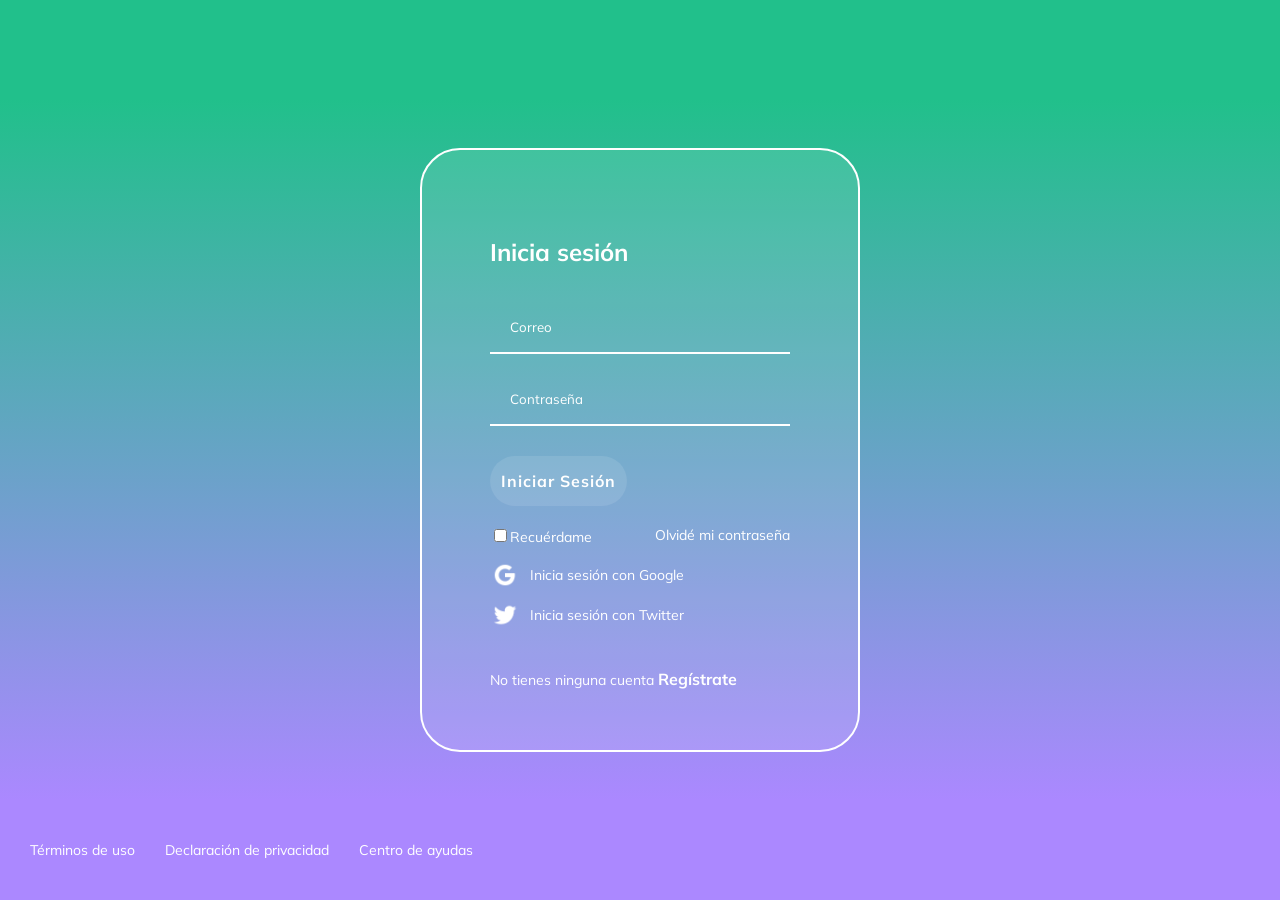
<file: index.html>
<!DOCTYPE html>
<html lang="es">
<head>
  <meta charset="UTF-8">
  <meta name="viewport" content="width=device-width, initial-scale=1.0">
  <meta http-equiv="X-UA-Compatible" content="ie=edge">
  <!-- Font -->
  <link href="https://fonts.googleapis.com/css?family=Muli&display=swap" rel="stylesheet">
  <!-- Styles -->
  <link rel="stylesheet" href="./css/styles-login.css">
  <!-- Title -->
  <title>Iniciar Sesión</title>
</head>
<body>
  <header class="header"></header>
  <section class="login">
      <section class="login__container">
        <h2>Inicia sesión</h2>
        <form class="login__container--form">
          <input class="input" type="text" placeholder="Correo">
          <input class="input" type="password" placeholder="Contraseña">
          
			<a  href="MenuPrincipal.html"><input class="button" type="button"   value=" Iniciar Sesión " ></a>
          <div class="login__container--remember-me">
			  
			
			  
            <label>
              <input type="checkbox" name="" id="cbox1" value="checkbos">Recuérdame
            </label>
            <a href="/">Olvidé mi contraseña</a>
          </div>
        </form>
        <section class="login__container--social-media">
          <div><img src="./assets/google-icon.png" alt="Google">Inicia sesión con Google</div>
          <div><img src="./assets/twitter-icon.png" alt="Twitter">Inicia sesión con Twitter</div>
        </section>
        <p class="login__container--register">No tienes ninguna cuenta <a href="registro.html">Regístrate</a></p>
      </section>
  </section>
  <footer class="footer">
   	<a href="terminosuso.html">Términos de uso</a>
    <a href="Declaracionprivacidad.html">Declaración de privacidad</a>
    <a href="CentroAyudas.html">Centro de ayudas</a>
  </footer>
</body>
</html>
</file>
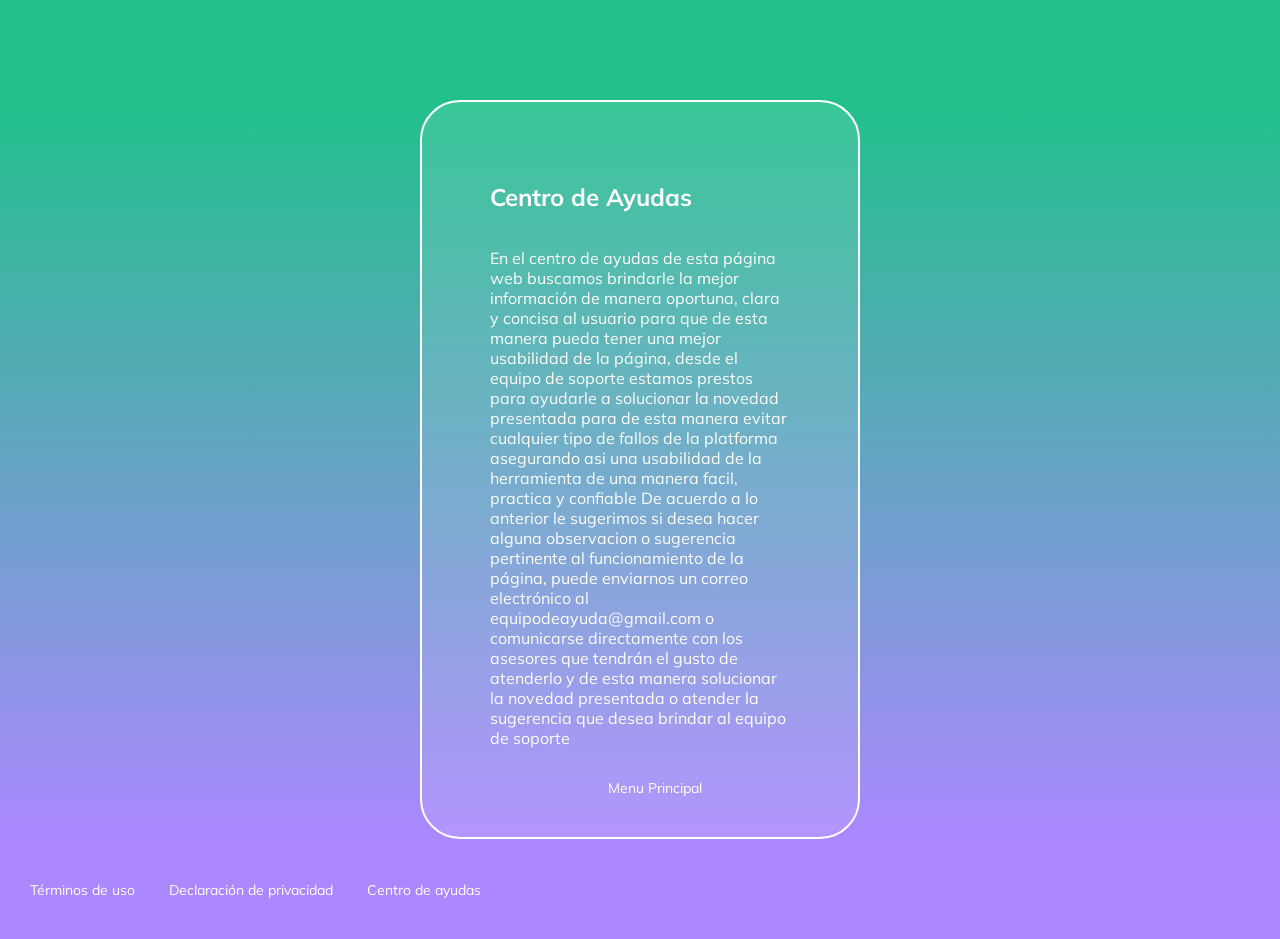
<file: CentroAyudas.html>
<!DOCTYPE html>
<html lang="es">
<head>
  <meta charset="UTF-8">
  <meta name="viewport" content="width=device-width, initial-scale=1.0">
  <meta http-equiv="X-UA-Compatible" content="ie=edge">
  <!-- Font -->
  <link href="https://fonts.googleapis.com/css?family=Muli&display=swap" rel="stylesheet">
  <!-- Styles -->
  <link rel="stylesheet" href="./css/styles-login.css">
  <!-- Title -->
  <title>Centro de Ayudas</title>
</head>
<body>
  <header class="header"></header>
  <section class="login">
      <section class="login__container">
        <h2>Centro de Ayudas</h2>
        <form class="login__container--form">
          <p>
          En el centro de ayudas de esta página web buscamos brindarle la mejor información de manera oportuna, clara y concisa al usuario para que de esta manera pueda tener una mejor usabilidad de la página, desde el equipo de soporte estamos prestos para ayudarle a solucionar la novedad presentada para de esta manera evitar cualquier tipo de fallos de la platforma asegurando asi una usabilidad de la herramienta de una manera facil, practica y confiable 

          De acuerdo a lo anterior le sugerimos si desea hacer alguna observacion o sugerencia pertinente al funcionamiento de la página, puede enviarnos un correo electrónico al equipodeayuda@gmail.com o comunicarse directamente con los asesores  que tendrán el gusto de atenderlo y de esta manera solucionar la novedad presentada o atender la sugerencia que desea brindar al equipo de soporte
          </p>
          
            <a class="etiqueta_mp" href="MenuPrincipal.html">Menu Principal</a>
        </form>
      </section>
  </section>
  <footer class="footer"><center>
    <a href="terminosuso.html">Términos de uso</a>
    <a href="Declaracionprivacidad.html">Declaración de privacidad</a>
    <a href="CentroAyudas.html">Centro de ayudas</a>
  </footer></center>
</body>
</html>
</file>
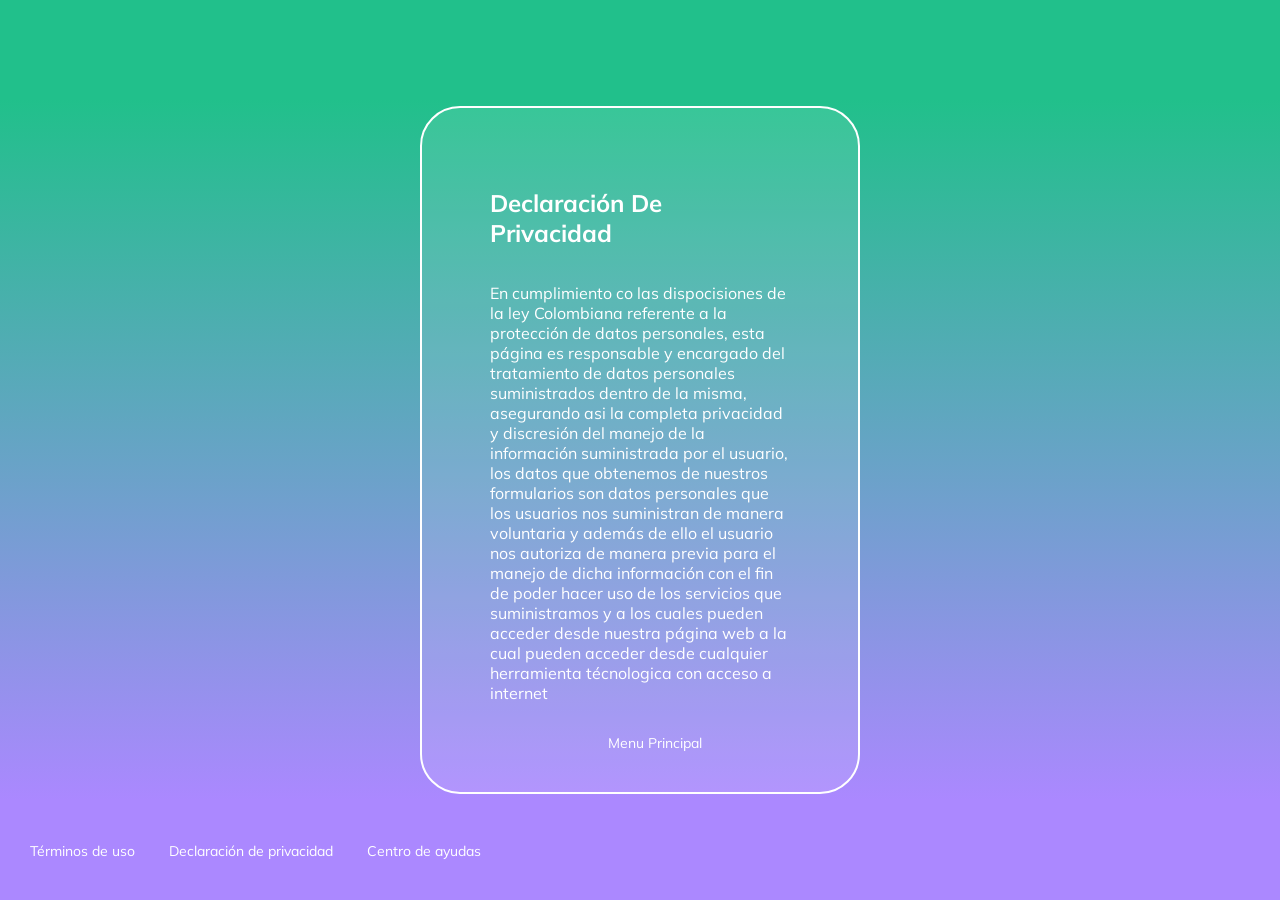
<file: Declaracionprivacidad.html>
<!DOCTYPE html>
<html lang="es">
<head>
  <meta charset="UTF-8">
  <meta name="viewport" content="width=device-width, initial-scale=1.0">
  <meta http-equiv="X-UA-Compatible" content="ie=edge">
  <!-- Font -->
  <link href="https://fonts.googleapis.com/css?family=Muli&display=swap" rel="stylesheet">
  <!-- Styles -->
  <link rel="stylesheet" href="./css/styles-login.css">
  <!-- Title -->
  <title>Declaración De Privacidad</title>
</head>
<body>
  <header class="header"></header>
  <section class="login">
      <section class="login__container">
        <h2>Declaración De Privacidad</h2>
        <form class="login__container--form">
          <p>En cumplimiento co las dispocisiones de la ley Colombiana referente a la protección de datos personales, esta página es responsable y encargado del tratamiento de datos personales suministrados dentro de la misma, asegurando asi la completa privacidad y discresión del manejo de la información suministrada por el usuario, los datos que obtenemos de nuestros formularios son datos personales que los usuarios nos suministran de manera voluntaria y además de ello el usuario nos autoriza de manera previa para el manejo de dicha información con el fin de poder hacer uso de los servicios que suministramos y a los cuales pueden acceder desde nuestra página web a la cual pueden acceder desde cualquier herramienta técnologica con acceso a internet
          </p>
            <a class="etiqueta_mp" href="MenuPrincipal.html">Menu Principal</a>
        </form>
      </section>
  </section>
  <footer class="footer"><center>
    <a href="terminosuso.html">Términos de uso</a>
    <a href="Declaracionprivacidad.html">Declaración de privacidad</a>
    <a href="CentroAyudas.html">Centro de ayudas</a>
  </footer></center>
</body>
</html>
</file>
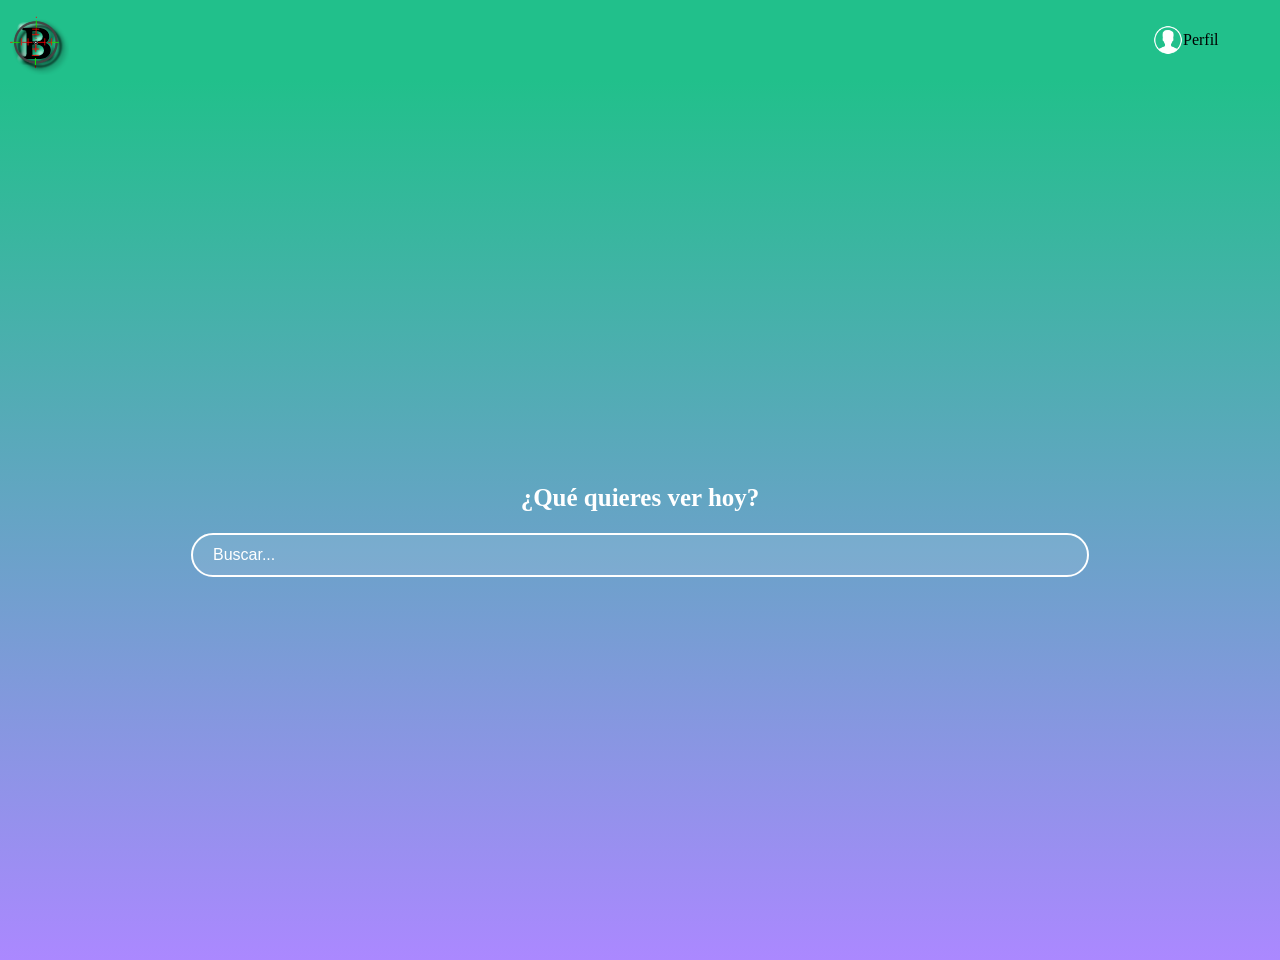
<file: entrada.html>
<!doctype html>
<html>
<head>
<meta charset="utf-8">
	<link rel="stylesheet" href="./css/styles1.css">
<title>Front End</title>
</head>
	

<body>
	<header class="header">
	  <img class="header__img" src="imagenes/iconologo.png" alt="Logo">
		<div class="header__menu">
		<div class="header__menu__perfil">
			<img src="imagenes/user-icon.png" alt="perfil"><p>Perfil</p>
			<ul>
				<li><a href="">Cuenta</a></li>
				<li><a href="">Salir</a></li>
			</ul>
		</div>
	</div>
	</header>
	<section class="main">
	<h2 class=" main_tible">¿Qué quieres ver hoy?</h2>
		<input class="input" type="text" placeholder="Buscar...">
	</section>




</body>
</html>
</file>
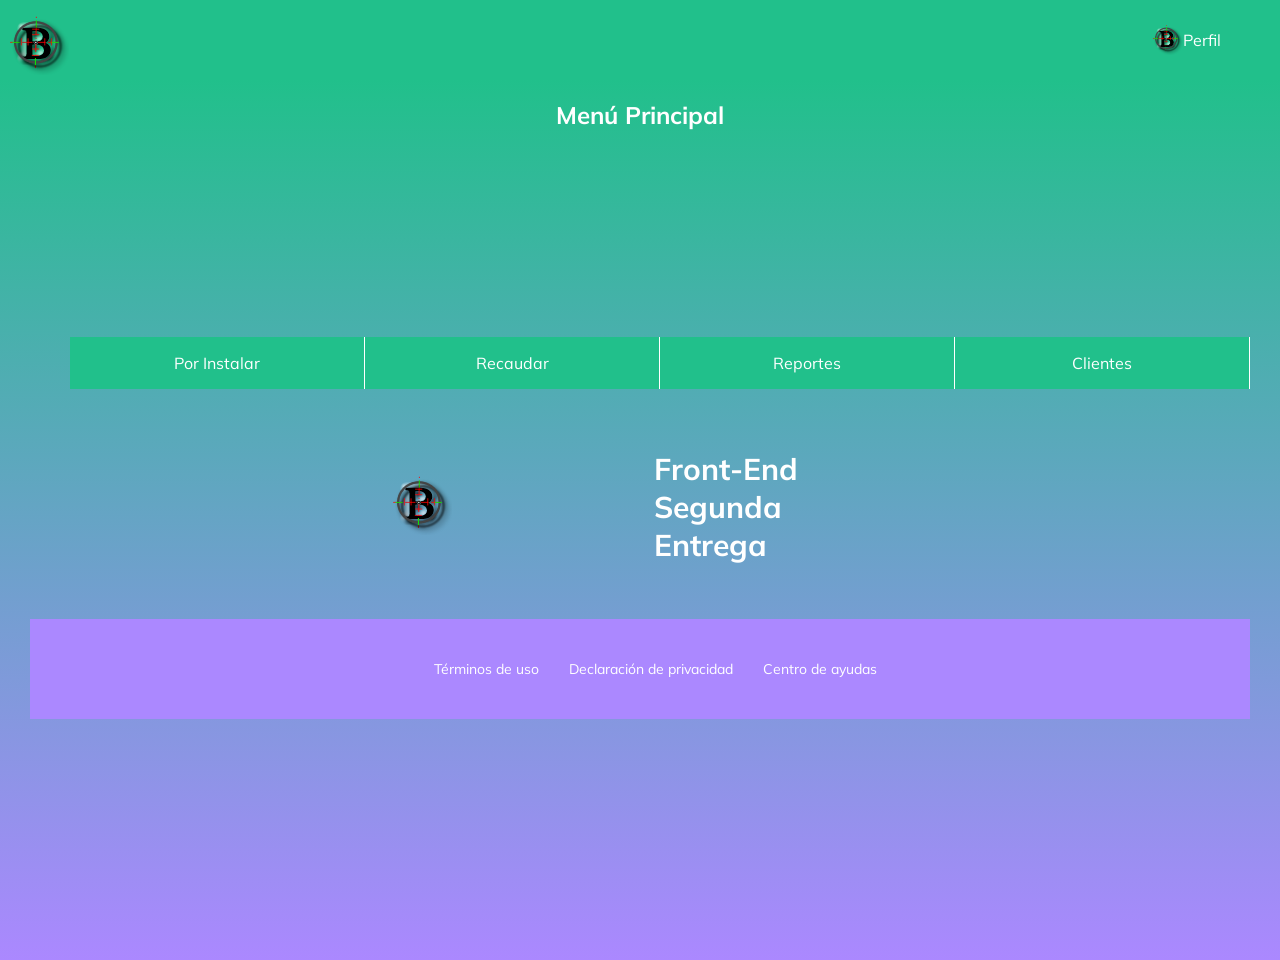
<file: MenuPrincipal.html>
<!DOCTYPE html>
<html lang="es">
<head>
  <meta charset="UTF-8">
  <meta name="viewport" content="width=device-width, initial-scale=1.0">
  <meta http-equiv="X-UA-Compatible" content="ie=edge">
  <!-- Font -->
  <link href="https://fonts.googleapis.com/css?family=Muli&display=swap" rel="stylesheet">

	<link rel="stylesheet" href="css/menu.css">
	<link rel="stylesheet" href="css/styles-login.css">
	<link rel="stylesheet" href="./css/styles1.css"> 

<title>Menu Principal</title>
</head>

	
<script src="js/alertas.js"></script>
<body>

	<header class="header">
	  <img class="header__img" src="imagenes/iconologo.png" alt="Logo">
		<div class="header__menu">
		<div class="header__menu__perfil">
			<img src="imagenes/iconologo.png" alt="perfil"><p>Perfil</p>
			<ul>
				<li><a href="">Cuenta</a></li>
				<li><a href="index.html">Salir</a></li>
			</ul>
		</div>
	</div>
	</header>
	<div class="header_mp">
		<h2 class="titulo_mp">Menú Principal</h2>
	</div>
	 <section class="main">
		 <nav class="nav-collapse">
      <ul>
        <li><a href="porInstalar.html">Por Instalar</a></li>
        <li><a href="recaudar.html">Recaudar</a></li>
        <li><a href="reporteRecaudo.html">Reportes</a></li>
        <li><a href="nuevoCliente.html">Clientes</a></li>
      </ul>
    </nav>

    <div class="container">
    	<div class="image">
		<img src="imagenes/iconologo.png" alt="Logo">  
   	    </div>
    		<div class="text">
    		<h2>Front-End Segunda Entrega</h2>
    		</div>
    </div>

<footer class="footer">
    <a href="terminosuso.html">Términos de uso</a>
    <a href="Declaracionprivacidad.html">Declaración de privacidad</a>
    <a href="CentroAyudas.html">Centro de ayudas</a>
  </footer>

</body>
</html>
</file>
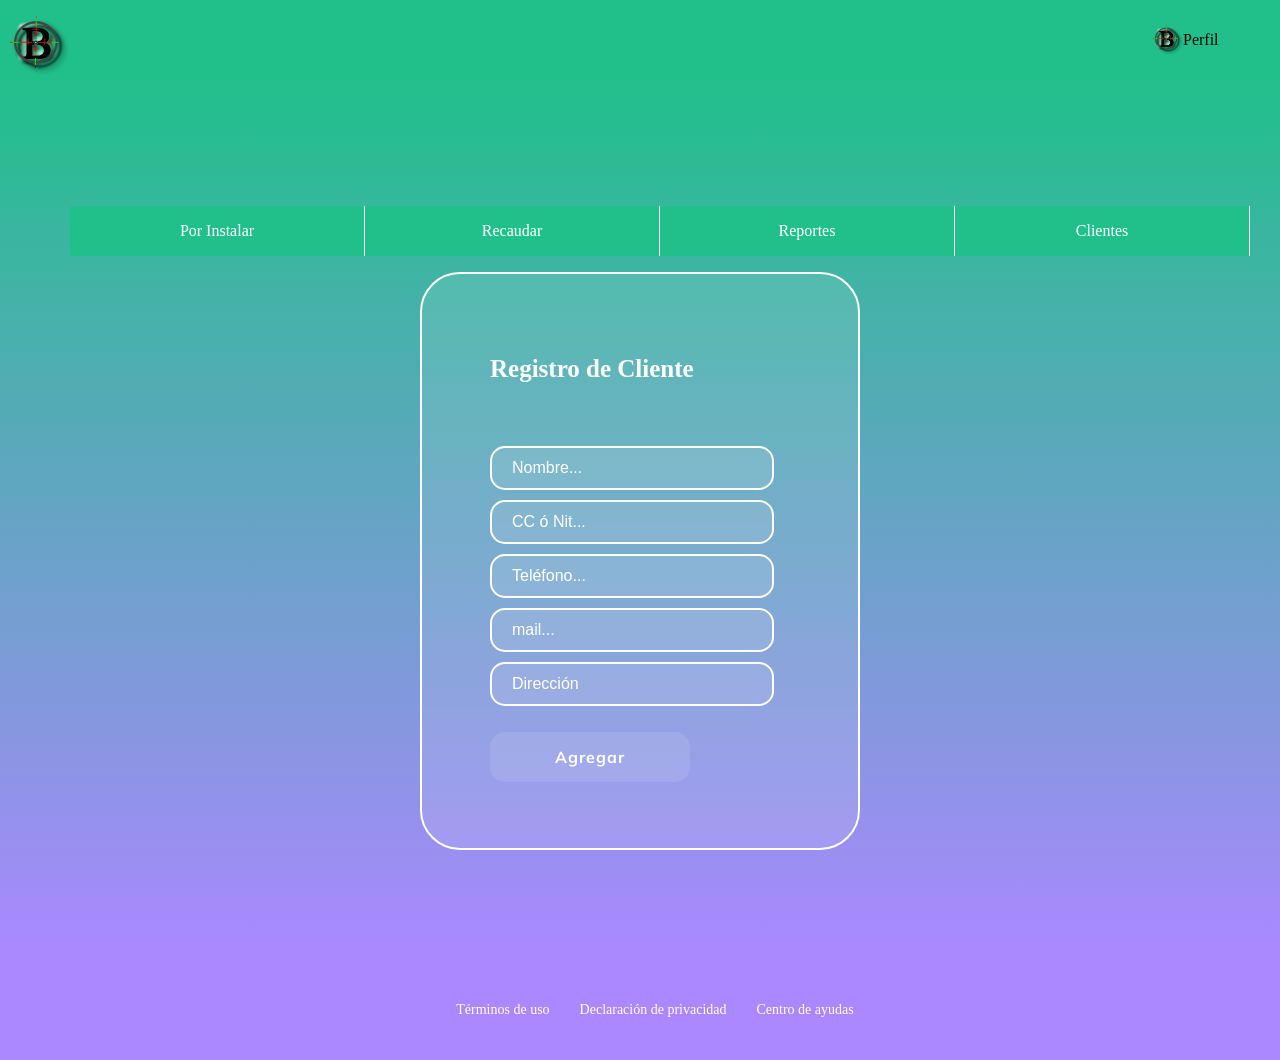
<file: nuevoCliente.html>
<!DOCTYPE html>
<html lang="es">
<head>
  <meta charset="UTF-8">
  <meta name="viewport" content="width=device-width, initial-scale=1.0">
  <meta http-equiv="X-UA-Compatible" content="ie=edge">
  <!-- Font -->
  <link href="https://fonts.googleapis.com/css?family=Muli&display=swap" rel="stylesheet">
	<link rel="stylesheet" href="./css/styles1.css">
	<link rel="stylesheet" href="css/menu.css">
<title>Registrar Cliente</title>
</head>
	
<script src="js/alertas.js"></script>
<body>
	<header class="header">
	  <img class="header__img" src="imagenes/iconologo.png" alt="Logo">
		<div class="header__menu">
		<div class="header__menu__perfil">
			<img src="imagenes/iconologo.png" alt="perfil"><p>Perfil</p>
			<ul>
				<li><a href="">Cuenta</a></li>
				<li><a href="index.html">Salir</a></li>
			</ul>
		</div>
	</div>
	</header>
	
	 <section class="main">
		 <nav class="nav-collapse">
      <ul>
        <li><a href="porInstalar.html">Por Instalar</a></li>
        <li><a href="recaudar.html">Recaudar</a></li>
        <li><a href="reporteRecaudo.html">Reportes</a></li>
        <li><a href="nuevoCliente.html">Clientes</a></li>
      </ul>
    </nav>
      <section class="main__container">
	
	
	<h2 class=" main_tible">Registro de Cliente</h2>
		<p>
	<form name="recaudar" action="#" onSubmit="return preguntarNC()">
		<input type="text" required="required" class="input_buscar" placeholder="Nombre...">
		  <input type="text" required="required" class="input_buscar" placeholder="CC ó Nit...">
		<input type="number" required="required" class="input_buscar" placeholder="Teléfono...">
		<input type="email" required="required" class="input_buscar" placeholder="mail...">
		<input type="text" required="required" class="input_buscar" placeholder="Dirección">
	  </p>
		<p>
		  <input class="button" type="submit" value="   Agregar   ">
	  </p>
	</form>
	</section>

</section>
<footer class="footer">
	<a href="terminosuso.html">Términos de uso</a>
    <a href="Declaracionprivacidad.html">Declaración de privacidad</a>
    <a href="CentroAyudas.html">Centro de ayudas</a>
  </footer>

</body>
</html>
</file>
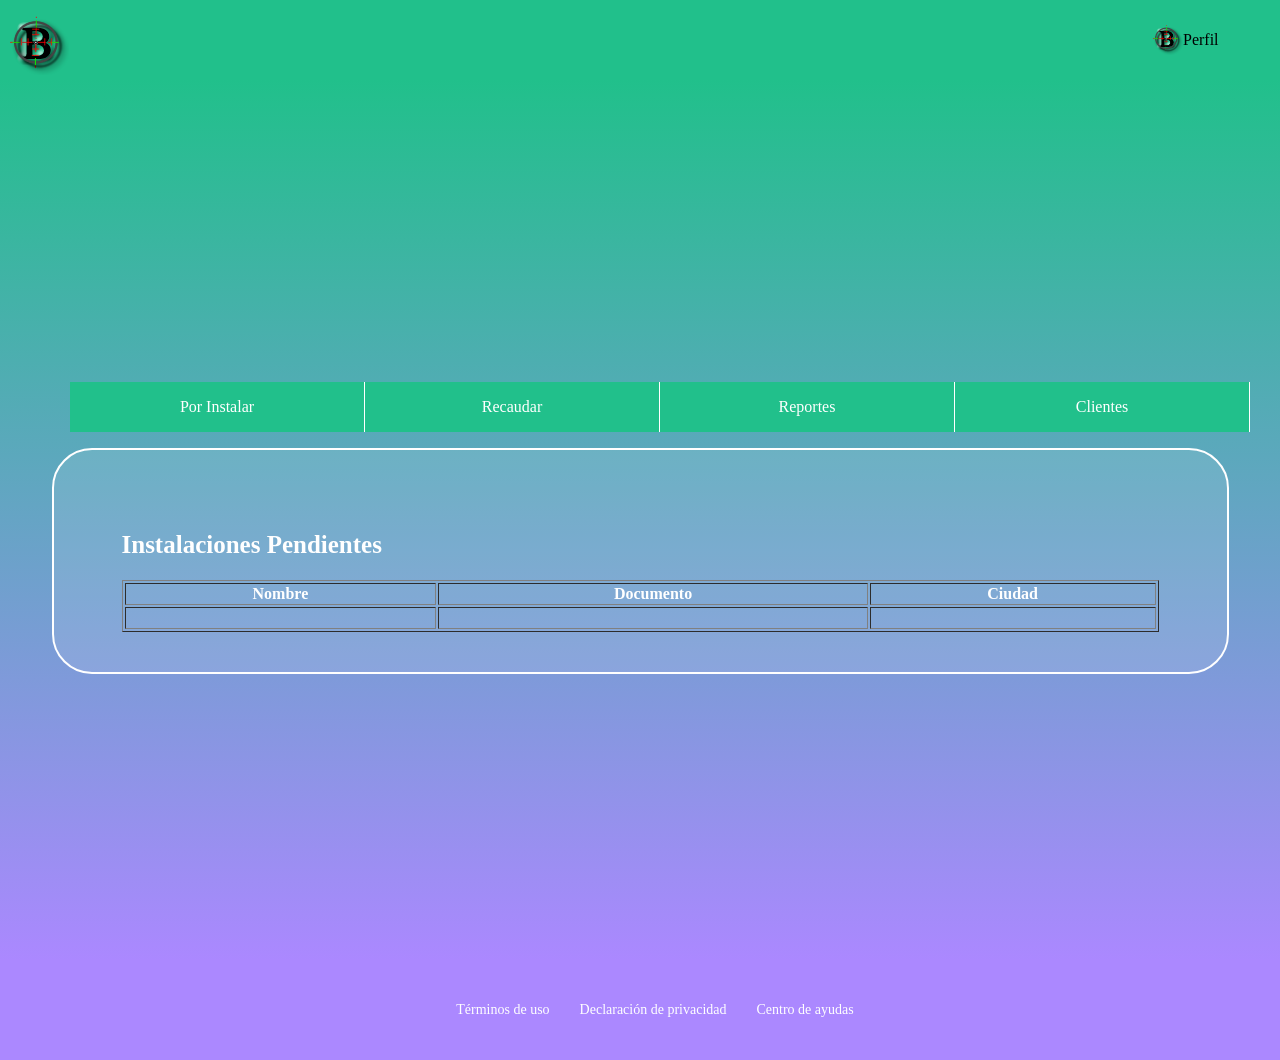
<file: porInstalar.html>
<!DOCTYPE html>
<html lang="es">
<head>
  <meta charset="UTF-8">
  <meta name="viewport" content="width=device-width, initial-scale=1.0">
  <meta http-equiv="X-UA-Compatible" content="ie=edge">
  <!-- Font -->
  <link href="https://fonts.googleapis.com/css?family=Muli&display=swap" rel="stylesheet">
	<link rel="stylesheet" href="./css/styles1.css">
	<link rel="stylesheet" href="css/menu.css">
<title>Por Instalar</title>
</head>
	
<script src="js/alertas.js"></script>
<body>
	<header class="header">
	  <img class="header__img" src="imagenes/iconologo.png" alt="Logo">
		<div class="header__menu">
		<div class="header__menu__perfil">
			<img src="imagenes/iconologo.png" alt="perfil"><p>Perfil</p>
			<ul>
				<li><a href="">Cuenta</a></li>
				<li><a href="index.html">Salir</a></li>
			</ul>
		</div>
	</div>
	</header>
	
	 <section class="main">
		  <nav class="nav-collapse">
      <ul>
        <li><a href="porInstalar.html">Por Instalar</a></li>
        <li><a href="recaudar.html">Recaudar</a></li>
        <li><a href="reporteRecaudo.html">Reportes</a></li>
        <li><a href="nuevoCliente.html">Clientes</a></li>
      </ul>
    </nav>
      <section class="main__container--tablas">
	
	
	<h2 class=" main_tible">Instalaciones Pendientes</h2>
		<table width="100%" border="1">
		  <tbody>
		    <tr>
		      <th scope="col">Nombre</th>
		      <th scope="col">Documento</th>
		      <th scope="col">Ciudad</th>
	        </tr>
		    <tr>
		      <td>&nbsp;</td>
		      <td>&nbsp;</td>
		      <td>&nbsp;</td>
	        </tr>
	      </tbody>
	    </table>
			
	</section>

</section>
<footer class="footer">
    <a href="terminosuso.html">Términos de uso</a>
    <a href="Declaracionprivacidad.html">Declaración de privacidad</a>
    <a href="CentroAyudas.html">Centro de ayudas</a>
  </footer>

</body>
</html>
</file>
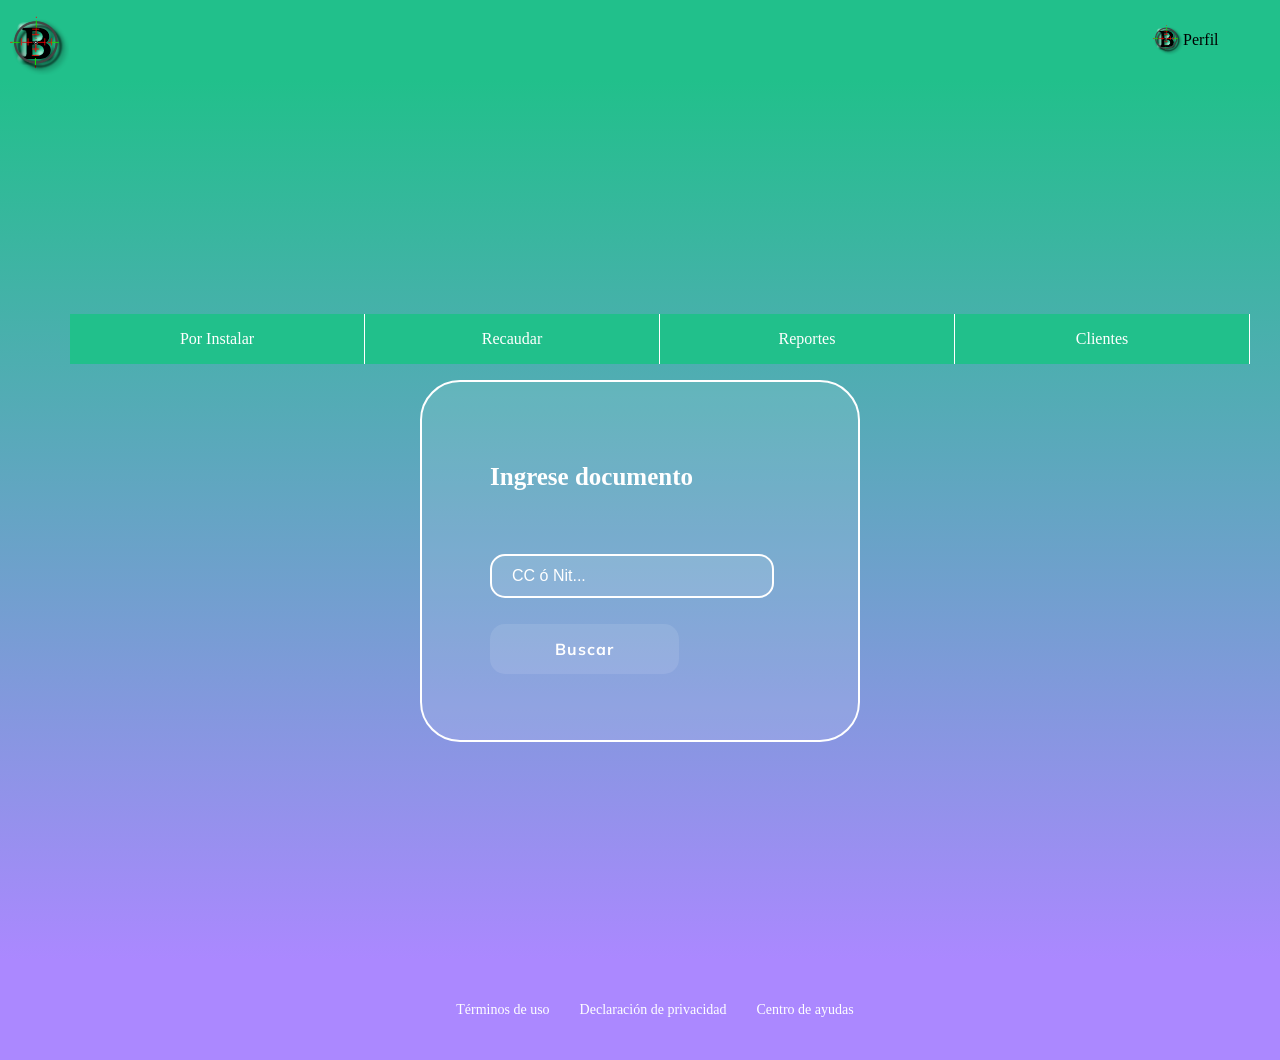
<file: recaudar.html>
<!DOCTYPE html>
<html lang="es">
<head>
  <meta charset="UTF-8">
  <meta name="viewport" content="width=device-width, initial-scale=1.0">
  <meta http-equiv="X-UA-Compatible" content="ie=edge">
  <!-- Font -->
  <link href="https://fonts.googleapis.com/css?family=Muli&display=swap" rel="stylesheet">
	<link rel="stylesheet" href="./css/styles1.css">
	<link rel="stylesheet" href="css/menu.css">
<title>Recaudar</title>
</head>
	
<script src="js/alertas.js"></script>
<body>
	<header class="header">
	  <img class="header__img" src="imagenes/iconologo.png" alt="Logo">
		<div class="header__menu">
		<div class="header__menu__perfil">
			<img src="imagenes/iconologo.png" alt="perfil"><p>Perfil</p>
			<ul>
				<li><a href="">Cuenta</a></li>
				<li><a href="index.html">Salir</a></li>
			</ul>
		</div>
	</div>
	</header>
	
	 <section class="main">
		 <nav class="nav-collapse">
      <ul>
        <li><a href="porInstalar.html">Por Instalar</a></li>
        <li><a href="recaudar.html">Recaudar</a></li>
        <li><a href="reporteRecaudo.html">Reportes</a></li>
        <li><a href="nuevoCliente.html">Clientes</a></li>
      </ul>
    </nav>
      <section class="main__container">
	
	
	<h2 class=" main_tible">Ingrese documento</h2>
		<p>
	<form name="recaudar" action="#" onSubmit="return preguntarRecaudar()">
		  <input type="text" required="required" class="input_buscar" placeholder="CC ó Nit...">
	  </p>
		<p>
		  <input class="button" type="submit" value="   Buscar   ">
	  </p>
	</form>
	</section>

</section>
<footer class="footer">
    <a href="terminosuso.html">Términos de uso</a>
    <a href="Declaracionprivacidad.html">Declaración de privacidad</a>
    <a href="CentroAyudas.html">Centro de ayudas</a>
  </footer>

</body>
</html>
</file>
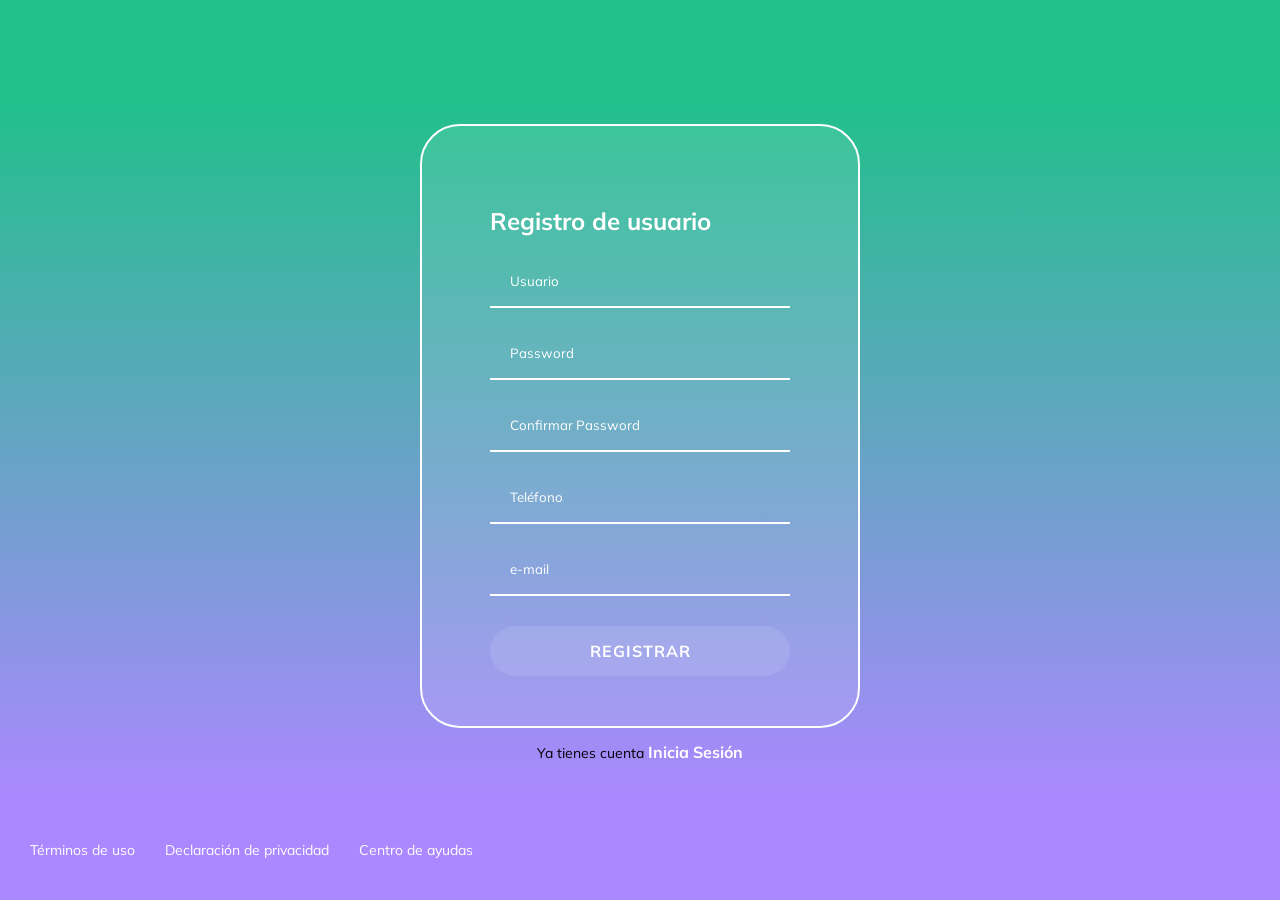
<file: registro.html>
<!DOCTYPE html>
<html lang="es">
<head>
  <meta charset="UTF-8">
  <meta name="viewport" content="width=device-width, initial-scale=1.0">
  <meta http-equiv="X-UA-Compatible" content="ie=edge">
  <!-- Font -->
  <link href="https://fonts.googleapis.com/css?family=Muli&display=swap" rel="stylesheet">
	<link rel="stylesheet" href="css/styles-login.css">
<title>Registrarse</title>
</head>
	
<script src="js/alertas.js"></script>
<body>
	<header class="header"></header>
  <section class="login">
      <section class="login__container">
	<h2 >Registro de usuario</h2>

         <form class="login__container--form" method="post" action="#">
			<input class="input" name="usuario"  type="text" placeholder="Usuario" required>
    		<input class="input" type="password" name="password" placeholder="Password" required>
			 <input class="input" type="password" name="confirmarpassword" placeholder="Confirmar Password" required>
  			<input class="input" type="number" name="telefono" placeholder="Teléfono" required>
			<input class="input" type="email" name="email" placeholder="e-mail" required>
  		 	<input class="button" type="button" name="Submit" value="REGISTRAR" align="center" onClick="validarContrasenas(this.form)">		 
       </form>	
		  </section> 
		  <p class="login__container--register">Ya tienes cuenta <a href="index.html">Inicia Sesión</a></p>
	  </section> 
	
<footer class="footer">
    <a href="terminosuso.html">Términos de uso</a>
    <a href="Declaracionprivacidad.html">Declaración de privacidad</a>
    <a href="CentroAyudas.html">Centro de ayudas</a>
</footer>
	
</body>
</html>
</file>
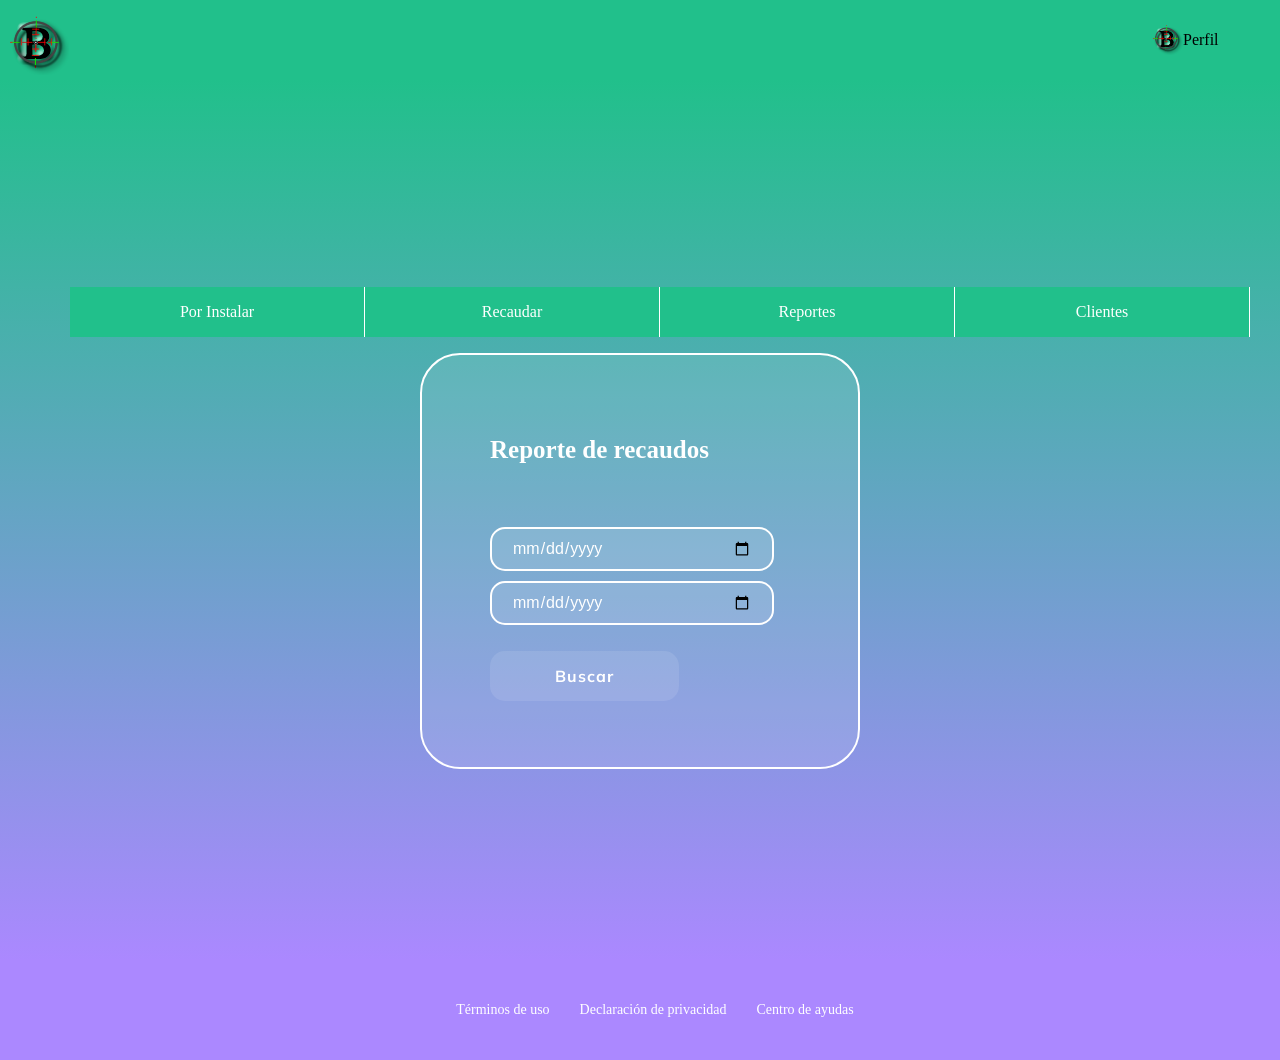
<file: reporteRecaudo.html>
<!DOCTYPE html>
<html lang="es">
<head>
  <meta charset="UTF-8">
  <meta name="viewport" content="width=device-width, initial-scale=1.0">
  <meta http-equiv="X-UA-Compatible" content="ie=edge">
  <!-- Font -->
  <link href="https://fonts.googleapis.com/css?family=Muli&display=swap" rel="stylesheet">
	<link rel="stylesheet" href="./css/styles1.css">
	<link rel="stylesheet" href="css/menu.css">
<title>Reporte de recaudo</title>
	
	
</head>
	
<script src="js/alertas.js"></script>
	
<body>
	 
	<header class="header">
	  <img class="header__img" src="imagenes/iconologo.png" alt="Logo">
		<div class="header__menu">
		<div class="header__menu__perfil">
			<img src="imagenes/iconologo.png" alt="perfil"><p>Perfil</p>
			<ul>
				<li><a href="">Cuenta</a></li>
				<li><a href="index.html">Salir</a></li>
			</ul>
		</div>
	</div>
		
		
		 
	</header>
	
	
	 <section class="main">
		 
		 <nav class="nav-collapse">
      <ul>
        <li><a href="porInstalar.html">Por Instalar</a></li>
        <li><a href="recaudar.html">Recaudar</a></li>
        <li><a href="reporteRecaudo.html">Reportes</a></li>
        <li><a href="nuevoCliente.html">Clientes</a></li>
      </ul>
    </nav>
		 
		 
      <section class="main__container">
	
	
	<h2 class=" main_tible">Reporte de recaudos</h2>
		<p>
	<form name="recaudar" action="#" onSubmit="return preguntarNC()">
		<input type="date" required="required" class="input_buscar" >
		  <input type="date" required="required" class="input_buscar" >
		
	  </p>
		<p>
		  <input class="button" type="submit" value="   Buscar   ">
	  </p>
	</form>
	</section>

</section>
<footer class="footer">
   	<a href="terminosuso.html">Términos de uso</a>
    <a href="Declaracionprivacidad.html">Declaración de privacidad</a>
    <a href="CentroAyudas.html">Centro de ayudas</a>
  </footer>

</body>
</html>
</file>
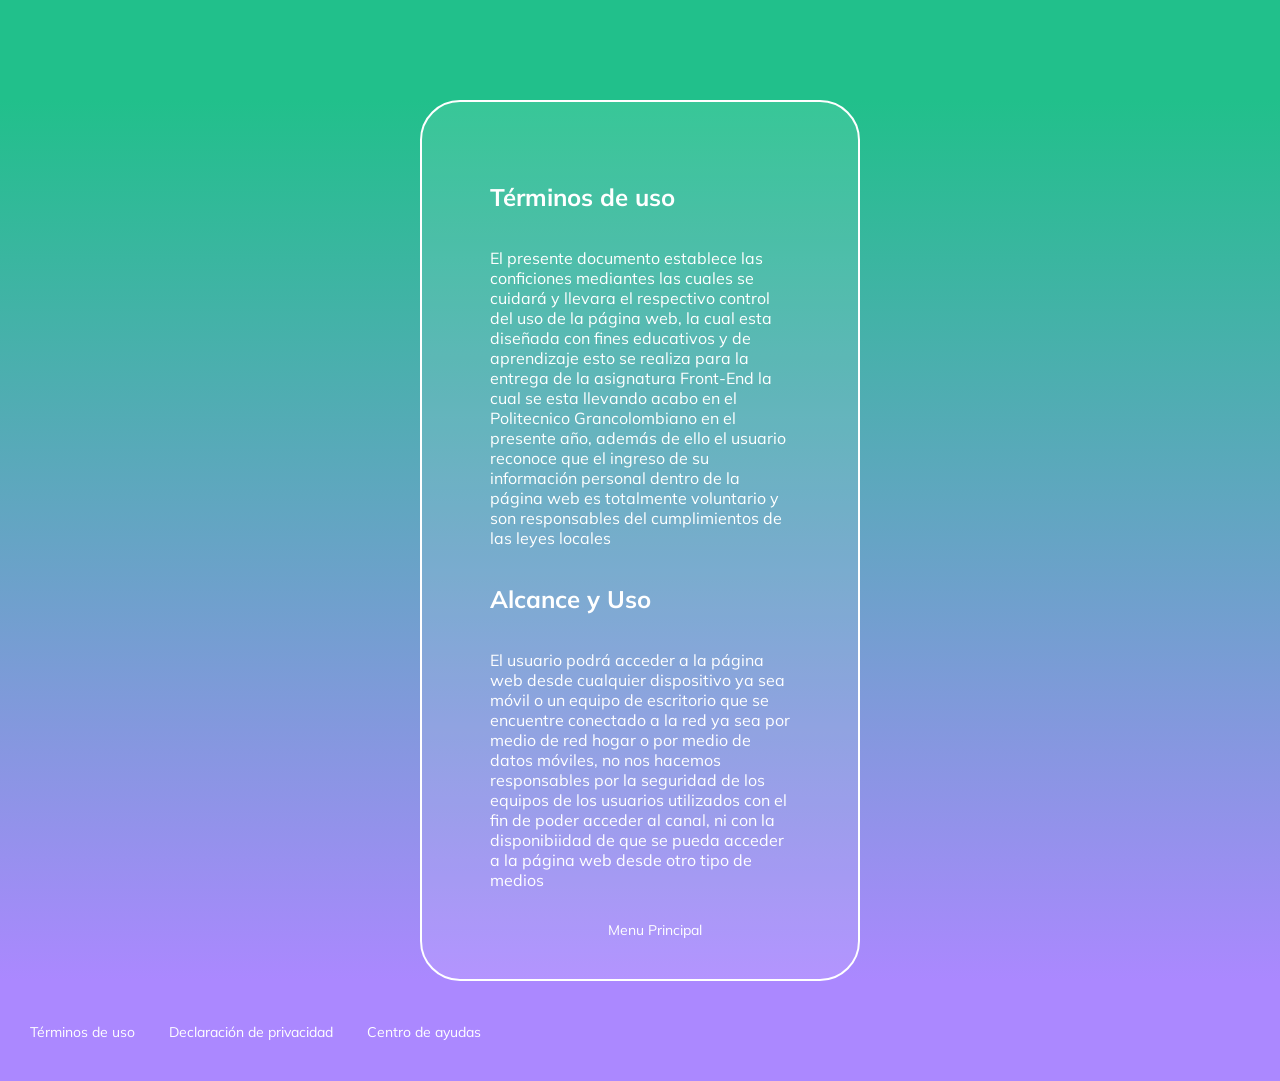
<file: terminosuso.html>
<!DOCTYPE html>
<html lang="es">
<head>
  <meta charset="UTF-8">
  <meta name="viewport" content="width=device-width, initial-scale=1.0">
  <meta http-equiv="X-UA-Compatible" content="ie=edge">
  <!-- Font -->
  <link href="https://fonts.googleapis.com/css?family=Muli&display=swap" rel="stylesheet">
  <!-- Styles -->
  <link rel="stylesheet" href="./css/styles-login.css">
  <!-- Title -->
  <title>Términos de uso</title>
</head> 
<body>
  <header class="header"></header>
  <section class="login">
      <section class="login__container">
        <h2>Términos de uso </h2>
        <form class="login__container--form">
          <p>El presente documento establece las conficiones mediantes las cuales se cuidará y llevara el respectivo control del uso de la página web, la cual esta diseñada con fines educativos y de aprendizaje esto se realiza para la entrega de la asignatura Front-End la cual se esta llevando acabo en el Politecnico Grancolombiano en el presente año, además de ello el usuario reconoce que el ingreso de su información personal dentro de la página web es totalmente voluntario y son responsables del cumplimientos de las leyes locales
          </p>
            <h2>Alcance y Uso</h2>
            <p>El usuario podrá acceder a la página web desde cualquier dispositivo ya sea móvil o un equipo de escritorio que se encuentre conectado a la red ya sea por medio de red hogar o por medio de datos móviles, no nos hacemos responsables por la seguridad de los equipos de los usuarios utilizados con el fin de poder acceder al canal, ni con la disponibiidad de que se pueda acceder a la página web desde otro tipo de medios
            </p>
            <a class="etiqueta_mp" href="MenuPrincipal.html">Menu Principal</a>
        </form>
      </section>
  </section>
  <footer class="footer"><center>
    <a href="terminosuso.html">Términos de uso</a>
    <a href="Declaracionprivacidad.html">Declaración de privacidad</a>
    <a href="CentroAyudas.html">Centro de ayudas</a>
  </footer></center>
</body>
</html>
</file>
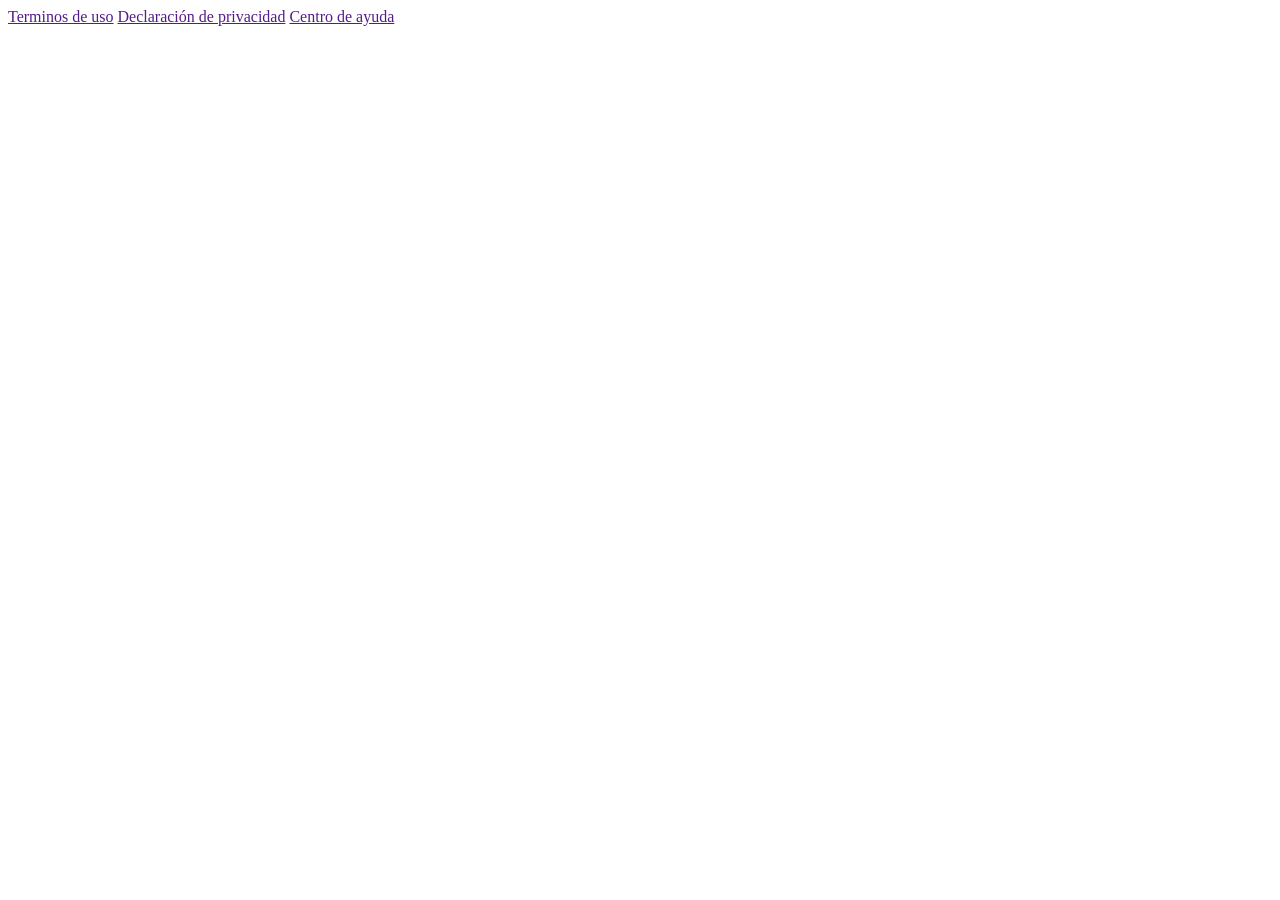
<file: components/footer.html>
<!DOCTYPE html>
<html lang="es">
<head>
  <meta charset="UTF-8">
  <meta name="viewport" content="width=device-width, initial-scale=1.0">
  <meta http-equiv="X-UA-Compatible" content="ie=edge">
  <title>Footer</title>
</head>
<body>
  <footer class="footer">
    <a href="">Terminos de uso</a>
    <a href="">Declaración de privacidad</a>
    <a href="">Centro de ayuda</a>
  </footer>
</body>
</html>
</file>
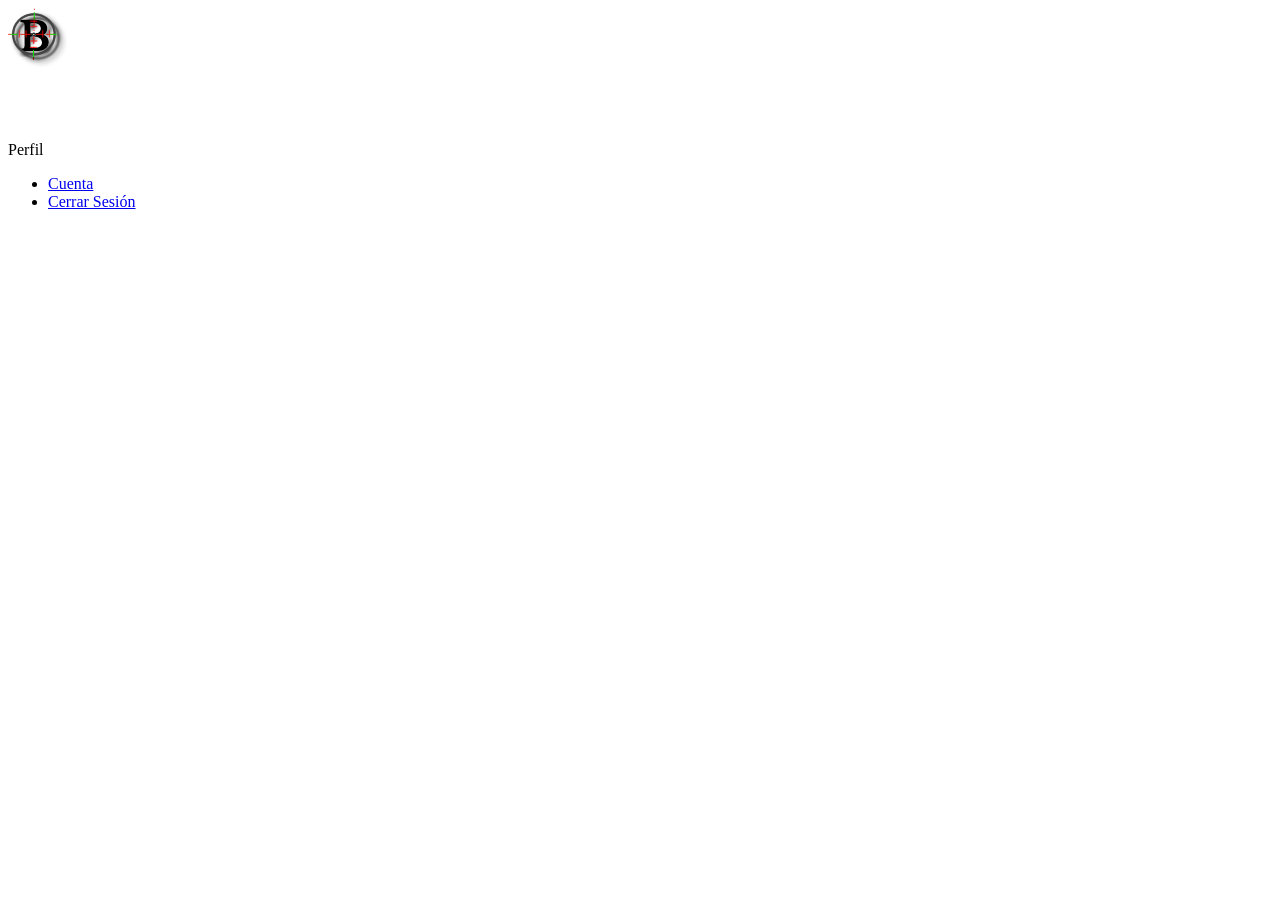
<file: components/header.html>
<!DOCTYPE html>
<html lang="en">
<head>
  <meta charset="UTF-8">
  <meta name="viewport" content="width=device-width, initial-scale=1.0">
  <meta http-equiv="X-UA-Compatible" content="ie=edge">
  <title>Header</title>
</head>
<body>
  <header class="header">
    <img class="header__img" src="../imagenes/iconologo.png" alt="Entrega Front-End">
    <div class="header__menu">
      <div class="header__menu--profile">
        <img src="../imagenes/user-icon.png" alt="">
        <p>Perfil</p>
      </div>
      <ul>
        <li><a href="/">Cuenta</a></li>
        <li><a href="/">Cerrar Sesión</a></li>
      </ul>
    </div>
  </header>
</body>
</html>
</file>
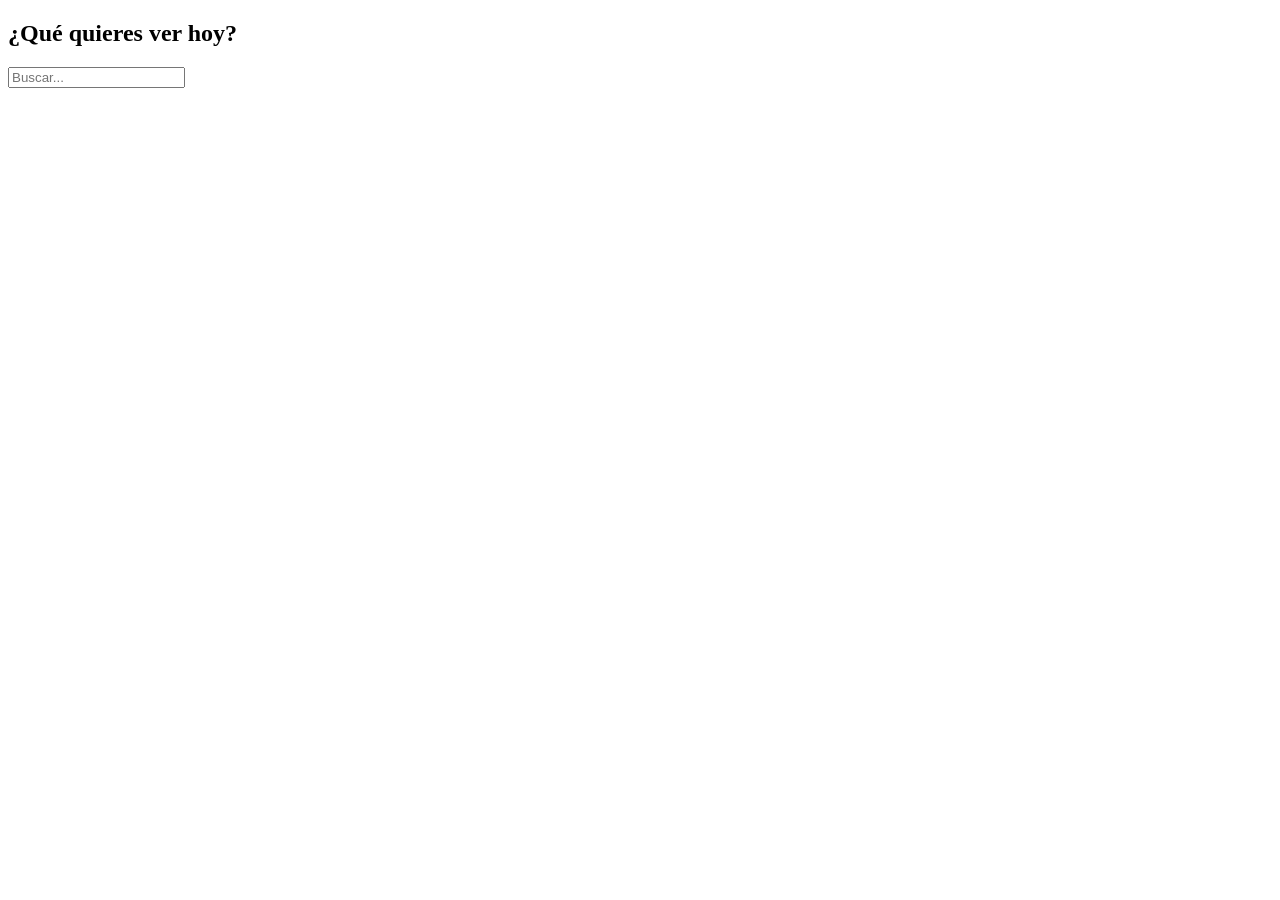
<file: components/main.html>
<!DOCTYPE html>
<html lang="en">
<head>
  <meta charset="UTF-8">
  <meta name="viewport" content="width=device-width, initial-scale=1.0">
  <meta http-equiv="X-UA-Compatible" content="ie=edge">
  <title>Main</title>
</head>
<body>
  <section class="main">
    <h2 class="main__title">¿Qué quieres ver hoy?</h2>
    <input type="text" class="input" placeholder="Buscar...">
  </section>
</body>
</html>
</file>
<file: css/styles-login.css>
body {
  margin: 0;
  font-family: 'Muli', sans-serif;
}

.header_mp{
background-color: #21c08b;
 text-align: center;
  color: white;
  width: 100%;
  height: 0px;
  display: flex;
  justify-content: center;
}

.header {
  align-items: center;
  background-color: #21c08b;
  color: white;
  display: flex;
  height: 100px;
  justify-content: space-between;
  top: 0px;
  width: 100%;
}
.header__img {
  margin-left: 30px;
  width: 200px;
}

.etiqueta_mp {
  color: white;
  cursor: pointer;
  align-items: center;
  text-align: center;
  margin-top: 5%;
  font-size: 14px;
  padding-left: 30px;
  text-decoration: none;
} 

.container {
display: flex;
align-items: center;
justify-content: space-between;
margin-top: 20px;
padding-bottom: 30px;
}

img{
  max-width: 100%;
}

.image{
  flex-basis: 40%;
  margin-left: 5px;
}

.text{
  margin-left: 20%;
  font-size: 20px;
  padding-left: 40px;
  color: white;
}

.align-image{
  padding-top: 2%;
  padding-right: 60%;
}

.menu_mp_der{
  float: right;
  margin-left: 30%;
  text-align: right;
  align-items: right;
}
.login {
  background: linear-gradient(#21C08B, #AB88FF);
  display: flex;
  align-items: center;
  justify-content: center;
  flex-direction: column;
  padding: 0px 30px;
  min-height: calc(100vh - 200px);
}
.login__container {
  background-color: rgba(255, 255, 255, 0.1);
  border: 2px solid white;
  border-radius: 40px;
  color: white;
  padding: 60px 68px 40px;
  min-height: 500px;
  width: 300px;
  display: flex;
  justify-content: space-around;
  flex-direction: column;
}
.login__container--form {
  display: flex;
  flex-direction: column;
}
.login__container--form label {
  font-size: 14px;
}
.login__container--remember-me {
  color: white;
  display: flex;
  justify-content: space-between;
  margin-top: 10px;
}
.login__container--remember-me a {
  color: white;
  font-size: 14px;
  text-decoration: none;
}
.login__container--remember-me a:hover {
  text-decoration: underline;
}
.login__container--social-media > div {
  display: flex;
  align-items: center;
  font-size: 14px;
  margin-bottom: 10px;
}
.login__container--social-media > div > img {
  width: 30px;
	margin-right: 10px;
}
.login__container--register{
	font-size: 14px;

}
.login__container--register a{
	font-size: 16px;
	color: white;
	font-weight: bold;
  text-decoration: none;
}

.login__container--register a:hover{
  text-decoration: underline;
}
.input {
  background-color: transparent;
  border-left: 0px;
  border-top: 0px;
  border-right: 0px;
  border-bottom: 2px solid white;
  font-family: 'Muli', sans-serif;
  margin-bottom: 20px;
  padding: 0px 20px;
  outline: none;
  height: 50px;

}
::placeholder{
  color: white;
}
.button {
background-color: rgba(255, 255, 255, 0.1);
border: none;
border-radius: 25px;
color: white;
cursor: pointer;
font-size: 16px;
font-weight: bold;
font-family: 'Muli', sans-serif;
height: 50px;
letter-spacing: 1px;
margin: 10px 0px;

}
.footer{
  background: #AB88FF;
  display: flex;
  align-items: center;
  height: 100px;
  width: 100%;
}
.footer a{
  color: white;
  cursor: pointer;
  font-size: 14px;
  padding-left: 30px;
  text-decoration: none;

}
.footer a:hover{
  text-decoration: underline;
}
/* media query para ajustar a dispositivos */

@media only screen and (max-width:600px) {
  .login__container {
    background-color: transparent;
    border: none;
    padding: 0px;
    width: 100%;
  }
  .footer {
    align-items: flex-start;
    flex-direction: column;
    
  }

}
</file>
<file: css/styles1.css>
/* CSS Document */
.header {


			width: 100%;
			height: 80px;

			/* border-radius: 20px 0px 20px 0px; */

			background-color: #21c08b;

			/* background-image: linear-gradient(#21C08B, #AB88FF); */


			display: flex;
			justify-content: space-between; /* coloca los elementos con eslpacio en medio */
			align-items: center;
		}
		.header__img{
			width: auto;
			margin-top: 10px;
			margin-left: 10px;
		}
		.header__menu{
			margin-right: 60px;
		}
		.header__menu ul{
			display: none; /* no mostrar */
			 list-style: none;/* quita los puntos de las listas */
			padding: 0;
			position: absolute;
			width: 100px;
			text-align: right;
			margin: 75px 0px 0px -32px;
		}

		.header__menu:hover ul, ul:hover{
			display: block;
		}
		.header__menu__perfil{
			margin-right: 27px;
			width: 40px;
			display: flex;
			align-items: center;

		}

		.header__menu__perfil img{

			width: 30px;
			height: 30px;
			align-items: center;

		}


		.header__menu li{
			margin:  10px 0px;
		}
		.header__menu li a{
			color: white;
			text-decoration: none;
		}
		.header__menu li a:hover{
			text-decoration: underline;

		}

.main {
  background: linear-gradient(#21C08B, #AB88FF);
 display: flex; 
  align-items: center;
  justify-content: center;
  flex-direction: column;
  padding: 0px 30px;
   min-height: calc(100vh - 20px); 
}
.main__container {
  background-color: rgba(255, 255, 255, 0.1);
  border: 2px solid white;
  border-radius: 40px;
  color: white;
  padding: 60px 68px 40px;
  /* min-height: 700px; */
  width: 300px;
  display: flex;
  justify-content: space-around;
  flex-direction: column;
}
.main__container--tablas {
  background-color: rgba(255, 255, 255, 0.1);
  border: 2px solid white;
  border-radius: 40px;
  color: white;
  padding: 60px 68px 40px;
  /* min-height: 700px; */
  width: 85%;
  display: flex;
  justify-content: space-around;
  flex-direction: column;
}
.main__container--form {
  display: flex;
  flex-direction: column;
}
.main__container--form label {
  font-size: 14px;
}

		body {

			margin: 0;
			border-radius: 20px 0px 20px 0px;
			/*  background-color: #21c08b; */
 /* background-image: linear-gradient(#21C08B, #AB88FF); */


		}
		.main{

			height: 300px;
		}
		.main_tible{
			color: white;
			font-size: 25px;
		}
		.input{
			border:2px solid #FFFFFF;
			border-radius: 25px;
			color: white;
			font-family: "Gill Sans", "Gill Sans MT", "Myriad Pro", "DejaVu Sans Condensed", Helvetica, Arial, "sans-serif";
			font-size: 16px;
			height: 40px;
			padding: 0px 20px;
			width: 70%;
			background-color: rgba(255,255,255,0.10);
			outline: none;



				}
.input_buscar{
			border:2px solid #FFFFFF;
			border-radius: 15px;
			color: white;
			font-family: "Gill Sans", "Gill Sans MT", "Myriad Pro", "DejaVu Sans Condensed", Helvetica, Arial, "sans-serif";
			font-size: 16px;
			height: 40px;
			padding: 0px 20px;
			width: 80%;
			background-color: rgba(255,255,255,0.10);
			outline: none;
			margin-top: 10px;



				}
		::placeholder{
			color: white;
		}
.button {
background-color: rgba(255, 255, 255, 0.1);
border: none;
border-radius: 15px;
color: white;
cursor: pointer;
font-size: 16px;
font-weight: bold;
font-family: 'Muli', sans-serif;
height: 50px;
letter-spacing: 1px;
margin: 10px 0px;
padding: 0px 50px 0px 50px;

}
.footer{
  background: #AB88FF;
  display: flex;
  align-items: center;
  height: 100px;
  width: 100%;
	justify-content: center;
}
.footer a{
  color: white;
  cursor: pointer;
  font-size: 14px;
  padding-left: 30px;
  text-decoration: none;

}
.footer a:hover{
  text-decoration: underline;
}
/* media query para ajustar a dispositivos */

@media only screen and (max-width:600px) {
  .main__container {
    background-color: transparent;
    border: none;
    padding: 0px;
    width: 100%;
  }
  .footer {
    align-items: flex-start;
    flex-direction: column;
  }
}
</file>
<file: css/menu.css>
/* ------------------------------------------
  NAVIGATION STYLES
  (+ responsive-nav.css file is loaded in the <head>)
--------------------------------------------- */

.fixed {
  position: fixed;
  width: 100%;
  top: 0;
  left: 0;
}

.nav-collapse,
.nav-collapse * {
  -moz-box-sizing: border-box;
  -webkit-box-sizing: border-box;
  box-sizing: border-box;
}

.nav-collapse,
.nav-collapse ul {
  list-style: none;
  width: 100%;
  float: left;
}

.nav-collapse li {
  float: left;
  width: 100%;
}

@media screen and (min-width: 40em) {
  .nav-collapse li {
    width: 25%;
    *width: 24.9%; /* IE7 Hack */
    _width: 19%; /* IE6 Hack */
  }
}

.nav-collapse a {
  color: #fff;
  text-decoration: none;
  width: 100%;
  background: #21C08B;
  border-bottom: 1px solid #21C08B;
  padding: 0.7em 1em;
  float: left;
}

@media screen and (min-width: 40em) {
  .nav-collapse a {
    margin: 0;
    padding: 1em;
    float: left;
    text-align: center;
    border-bottom: 0;
    border-right: 1px solid white;
  }
}

.nav-collapse ul ul a {
  background: #ca3716;
  padding-left: 2em;
}

@media screen and (min-width: 40em) {
  .nav-collapse ul ul a {
    display: none;
  }
}


/* ------------------------------------------
  NAV TOGGLE STYLES
--------------------------------------------- */

@font-face {
  font-family: "responsivenav";
  src:url("../icons/responsivenav.eot");
  src:url("../icons/responsivenav.eot?#iefix") format("embedded-opentype"),
    url("../icons/responsivenav.ttf") format("truetype"),
    url("../icons/responsivenav.woff") format("woff"),
    url("../icons/responsivenav.svg#responsivenav") format("svg");
  font-weight: normal;
  font-style: normal;
}

.nav-toggle {
  position: fixed;
  -webkit-font-smoothing: antialiased;
  -moz-osx-font-smoothing: grayscale;
  -webkit-touch-callout: none;
  -webkit-user-select: none;
  -moz-user-select: none;
  -ms-user-select: none;
  user-select: none;
  text-decoration: none;
  text-indent: -999px;
  position: relative;
  overflow: hidden;
  width: 70px;
  height: 55px;
  float: right;
}

.nav-toggle:before {
  color: #f4421a; /* Edit this to change the icon color */
  font-family: "responsivenav", sans-serif;
  font-style: normal;
  font-weight: normal;
  font-variant: normal;
  font-size: 28px;
  text-transform: none;
  position: absolute;
  content: "≡";
  text-indent: 0;
  text-align: center;
  line-height: 55px;
  speak: none;
  width: 100%;
  top: 0;
  left: 0;
}

.nav-toggle.active::before {
  font-size: 24px;
  content:"x";
}
</file>
